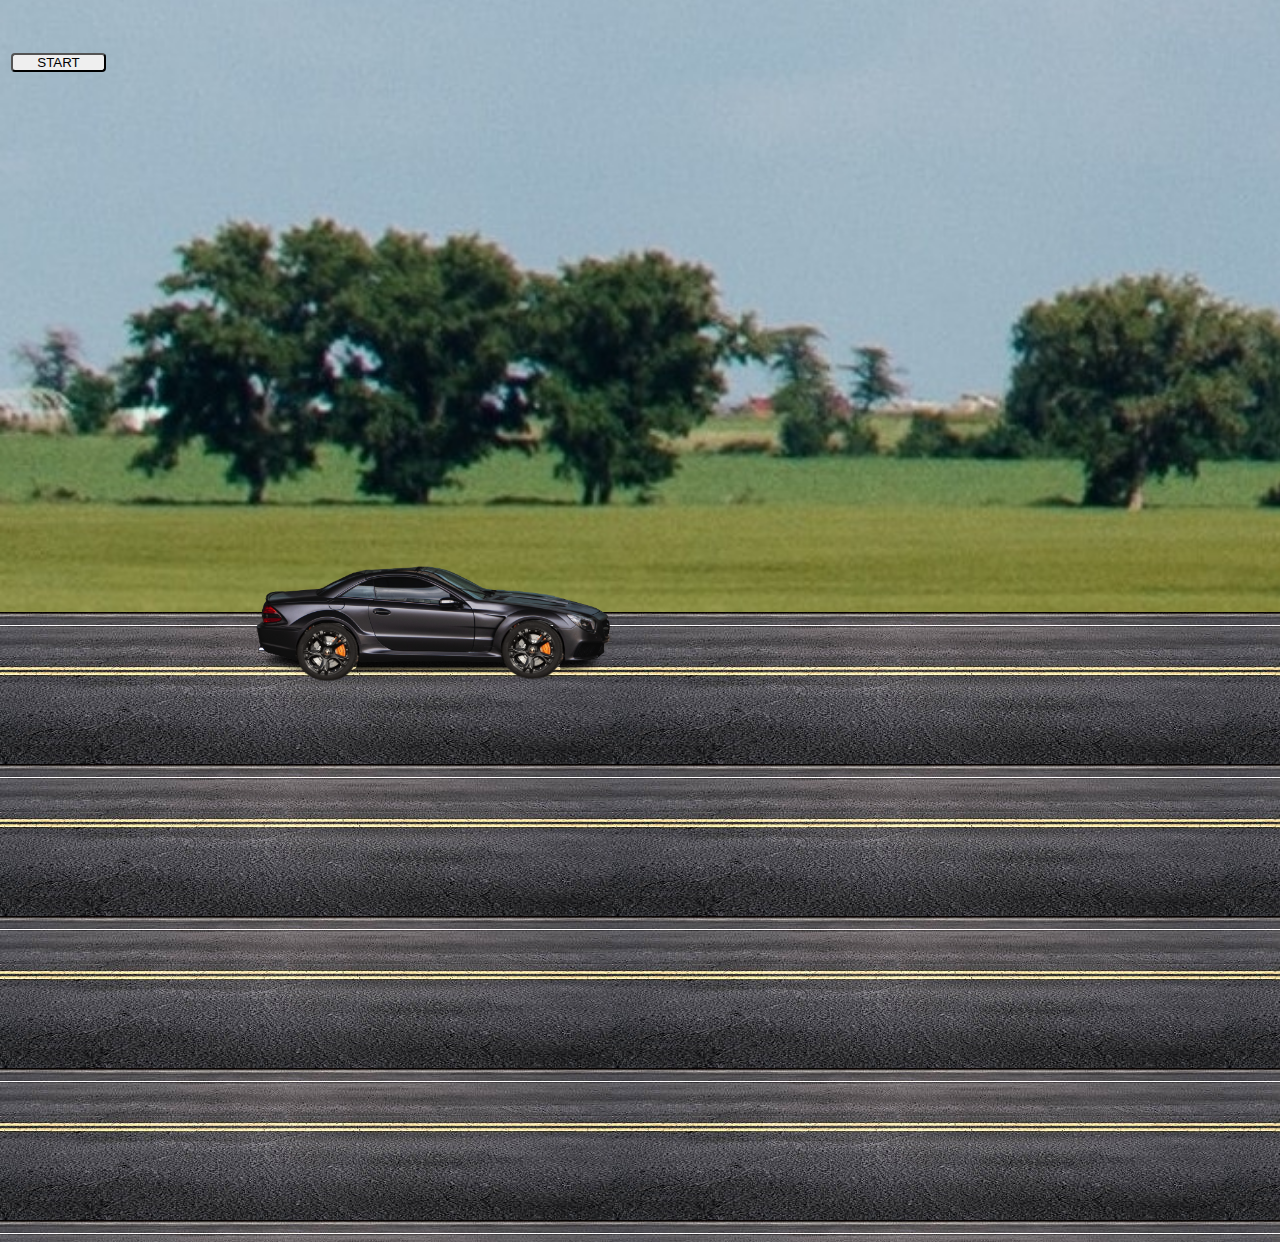
<file: index.html>
<!DOCTYPE html>
<html lang="en">
<head>
    <meta charset="UTF-8">
    <meta http-equiv="X-UA-Compatible" content="IE=edge">
    <meta name="viewport" content="width=device-width, initial-scale=1.0">
    <title>Car-Moving_Animation</title>
    <link rel="stylesheet" href="style.css">
    <script src="script.js"></script>
</head>
<body>
    <div class="container">
       
        
        <div class="sky" id="sk">
           
            
            <div class="tree" id="tr">
                
                <button type="button" onclick="start()">START</button>
                <!--<button type="button" onclick="nite()" >Night Mode</button> -->
            </div>
            <div class="track" id="trk"></div>
            <div class="car" id="cr">
                
                   <div class="wheel1" >
                        <img src="car_wheel_left.png" id="w1">
                   </div>
                   <div class="wheel2" >
                    <img src="car_wheel_left.png" id="w2" >
                   </div>
            
            </div>


        </div>



    </div>
</body>
</html>
</file>
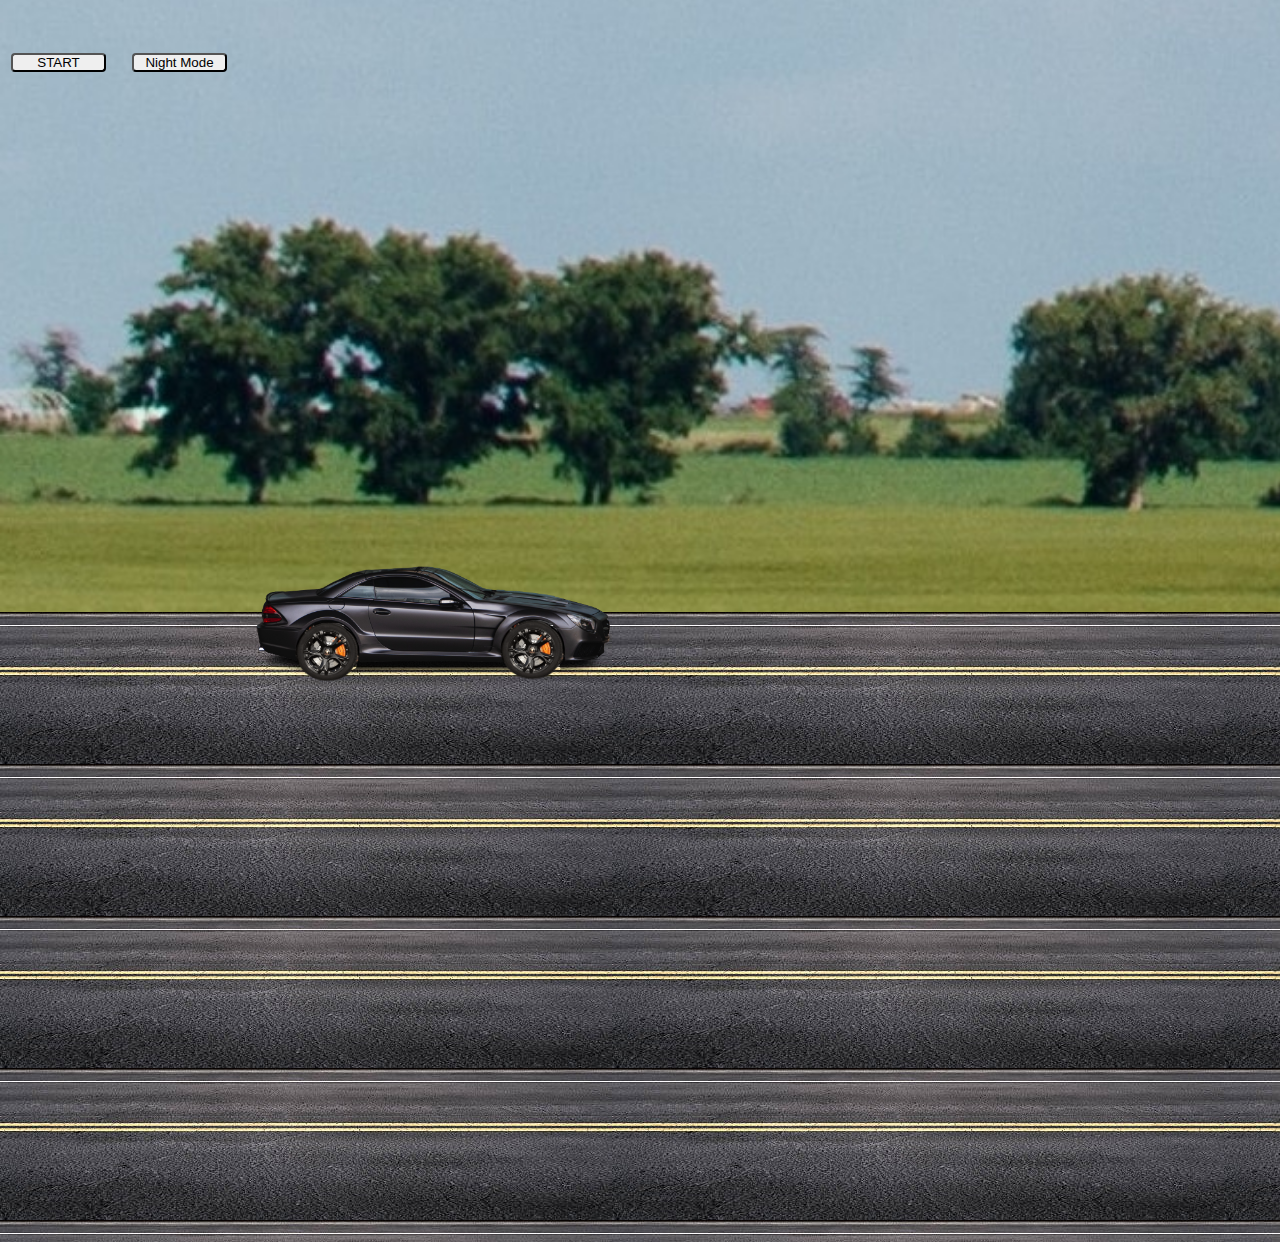
<file: index.html.html>
<!DOCTYPE html>
<html lang="en">
<head>
    <meta charset="UTF-8">
    <meta http-equiv="X-UA-Compatible" content="IE=edge">
    <meta name="viewport" content="width=device-width, initial-scale=1.0">
    <title>Car-Moving_Animation</title>
    <link rel="stylesheet" href="style.css">
    <script src="script.js"></script>
</head>
<body>
    <div class="container">
       
        
        <div class="sky" id="sk">
           
            
            <div class="tree" id="tr">
                
                <button type="button" onclick="start()">START</button>
                <button type="button" onclick="nite()" >Night Mode</button>
            </div>
            <div class="track" id="trk"></div>
            <div class="car" id="cr">
                
                   <div class="wheel1" >
                        <img src="car_wheel_left.png" id="w1">
                   </div>
                   <div class="wheel2" >
                    <img src="car_wheel_left.png" id="w2" >
                   </div>
            
            </div>


        </div>



    </div>
</body>
</html>
</file>
<file: style.css>
*{
    margin: 0;
    padding: 0;
}
  body{

     overflow: hidden;

}

.sky{

    height: 100vh;
    width: 100%;
    background-image: url(skaay1.jpg);
    background-repeat: repeat-x repeat-y;
    position: absolute;
}
.tree{
    width: 100%;
    height: 90vh;
    background-image: url(tree.jpg);
    background-size: cover;
    background-repeat: repeat-x;
    position: absolute;
    top: -132px;
    /*animation: carMove linear 43s infinite;*/
}
.tree button{
    border-radius: 4px;
    width: 95px;
    margin: 185px 11px;
}
.tree button:hover{
    
    background-color: white;
    color: darkblue;
}


/*.car button{

    border-radius: 8px;
    margin: 108px 162px;
}
.car button:hover{

    background-color: blue;
    color: yellow;
    
}*/
.track{
    width: 800vw;
    height: 70vh;
    background-image: url(rdf.jpg);
    background-repeat: repeat-x repeat-y;
    position: absolute;
    top: 68vh;
    /*animation: carMove linear 13s infinite;*/
}
.car{
    height: 181px;
    width: 380px;
    background-image: url(body.png);
    background-size: cover;
    background-repeat: no-repeat;

    position: absolute;
    left: 244px;
    bottom: 25vh;
   /* animation: shake linear .9s infinite;*/
}
.wheel1 img{
    width: 77px;
    position: relative;
    top: 119px;
    left: 45px;
    /*animation: wheelRotation linear .26s infinite;*/
}
.wheel2 img{
    width: 77px;
    position: relative;
    top: 36px;
    left: 250px;
   /*animation: wheelRotation linear .26s infinite;*/

}

@keyframes wheelRotation
{
    100%{
        transform: rotate(360deg);
    }
}

@keyframes carMove
{
    100%{
        transform: translateX(-500vw);
    }
}

@keyframes shake
{
    0%{
        transform: translateY(-5px);
    }
    50%{
        transform: translateY(5px);
    }
    100%{
        transform: translateY(-5px);
    }
}
@keyframes shakebody
{
    0%{
        transform: translateY(-50px);
    }
    50%{
        transform: translateY(50px);
    }
    100%{
        transform: translateY(-50px);
    }
}
</file>
